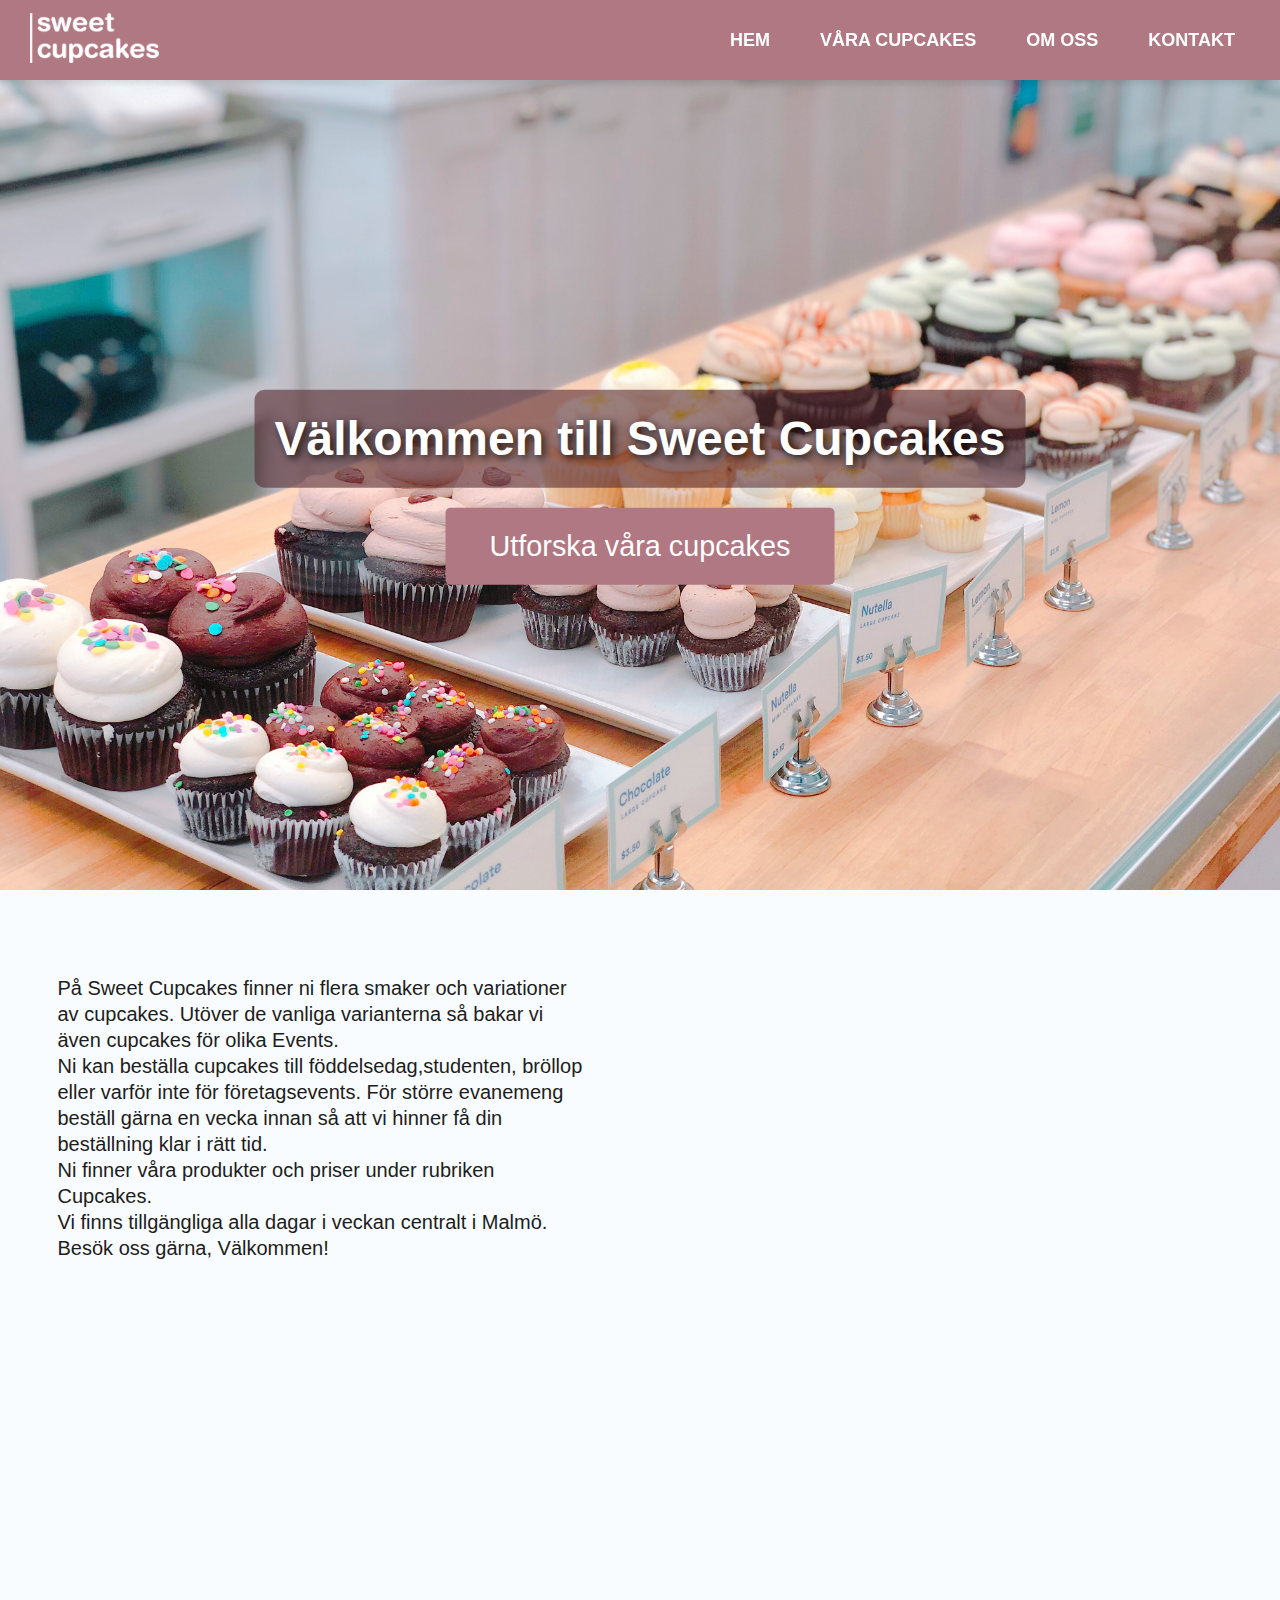
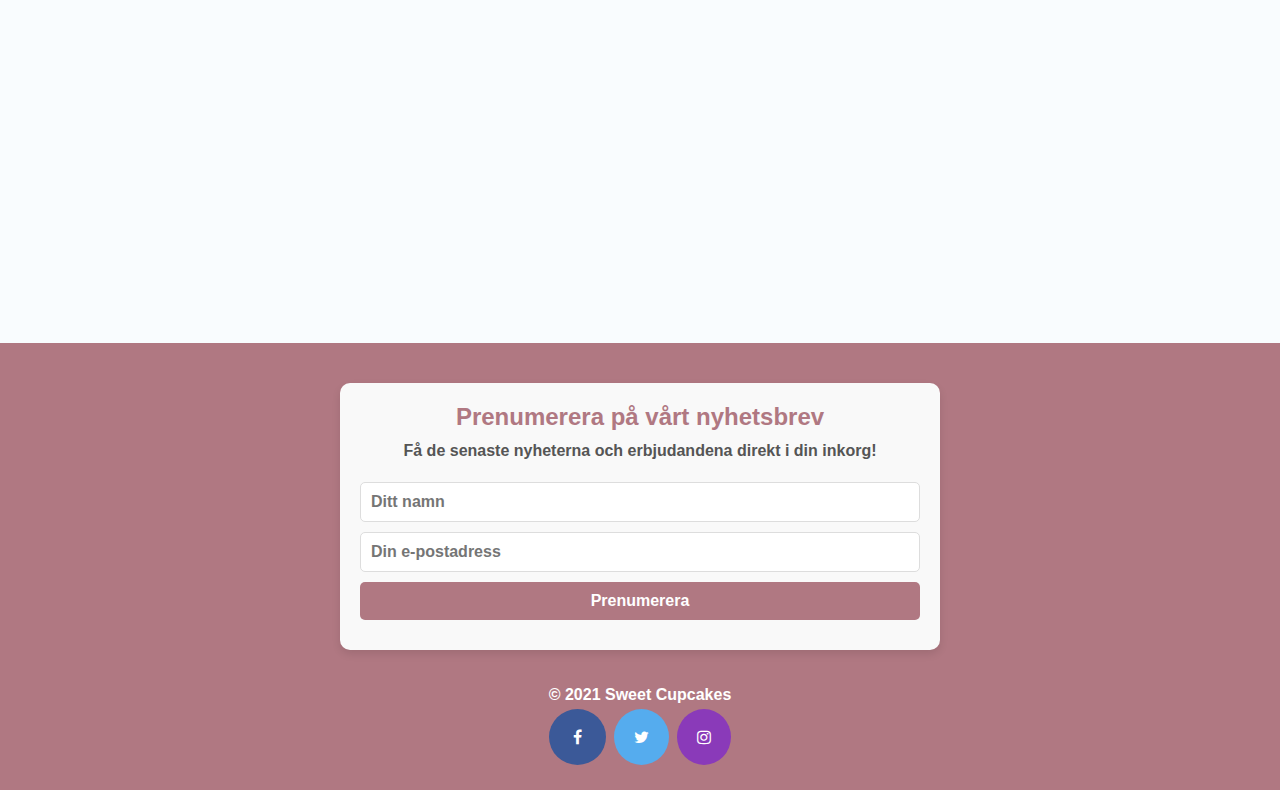
<file: index.html>
<!DOCTYPE html>
<html lang="sv">

<head>
  <meta charset="UTF-8">
  <!--sat viewport to control the view on devices-->
  <meta name="viewport" content="width=device-width, initial-scale=1">

  <link rel="stylesheet" href="stylesheet.css">
  <!--stylsheet for social media icons-->
  <link rel="stylesheet" href="https://cdnjs.cloudflare.com/ajax/libs/font-awesome/5.15.4/css/all.min.css">
  <link rel="stylesheet" href="https://cdnjs.cloudflare.com/ajax/libs/font-awesome/4.7.0/css/font-awesome.min.css">
  <script src="script.js" defer></script>
  <title>Sweet Cupcakes</title>

</head>

<body>

  <!-- Top Navigation Menu -->
  <nav>
    <!-- Checkbox for toggling menu -->
    <input type="checkbox" id="check">
    <!-- Menu icon -->
    <label for="check" class="checkbtn">
      <i class="fas fa-bars"></i>
    </label>
    <!-- Site logo -->
    <label class="logo"><a href="index.html"><img src="images/sweet-cupcakes-high-resolution-logo1.png"></a></label>
    <!-- Navigation links -->
    <ul>
      <li><a class="active" href="index.html">HEM</a></li>
      <li><a href="products.html">VÅRA CUPCAKES</a></li>
      <li><a href="about.html">OM OSS</a></li>
      <li><a href="contact.html">KONTAKT</a></li>
    </ul>
  </nav>

  <div class="hero">
    <img src="./images/hanh-nguyen-j6DH45Bflho-unsplash.jpg" alt="colorful cupcakes" class="hero-image">
    <div class="hero-content">
      <h1 class="hidden">Välkommen till Sweet Cupcakes</h1>
      <!--<p class="hidden">Upptäck våra läckra och unika cupcakes, perfekta för alla tillfällen. Beställ idag och gör din
        dag lite sötare!</p>-->
      <a href="products.html" class="hero-button">Utforska våra cupcakes</a>
    </div>
  </div>

  <!--this section is for containing my text and three images in grids-->
  <div class="grid-container">
    <div class="content1">
      <p>På Sweet Cupcakes finner ni flera smaker och variationer av cupcakes. Utöver de vanliga varianterna så
        bakar vi även cupcakes för olika Events.<br />
        Ni kan beställa cupcakes till föddelsedag,studenten, bröllop eller varför inte för företagsevents. För
        större evanemeng beställ gärna en vecka innan så att vi hinner få din beställning klar i rätt tid.<br />
        Ni finner våra produkter och priser under rubriken Cupcakes.
      </p>
      <p>Vi finns tillgängliga alla dagar i veckan centralt i Malmö. Besök oss gärna, Välkommen! </p>
    </div>

    <div class="img3 hidden">
      <img src="./images/pexels-shvets-production-7525117.jpg" alt="cupcakes" style="width:100%;">

    </div>
    <div class="image-text-container hidden">
      <div class="img3">
        <img src="./images/meghan-rodgers-QpeoWEazLlM-unsplash.jpg" alt="cupcakes" style="width:100%;">
      </div>

    </div>
    <div class="content1 hidden">
      <p>Våra cupcakes är inte bara bakverk – de är små konstverk som är skapade med passion och omsorg. Vi använder
        endast de finaste ingredienserna för att säkerställa att varje tugga är en njutning. Oavsett om du planerar ett
        bröllop, en födelsedagsfest, ett företagsevent eller bara vill unna dig något gott, har vi något för dig.</p>
      <p>Vi erbjuder ett brett utbud av smaker och dekorationer som kan anpassas efter dina önskemål. Våra cupcakes är
        perfekta för att göra varje tillfälle speciellt. Besök oss i vår butik i centrala Malmö eller beställ online för
        att få dina cupcakes levererade direkt till dörren. Vi ser fram emot att göra din dag lite sötare!</p>
    </div>
  </div>

  <!--section for my footer with subscription form and social media icons-->
  <div class="footer">
    <form action="https://studenter.miun.se/~fabe2100/dt057g/projekt/subscribe" class="subscription-form">
      <h2>Prenumerera på vårt nyhetsbrev</h2>
      <p>Få de senaste nyheterna och erbjudandena direkt i din inkorg!</p>
      <input type="text" name="name" class="form-input" placeholder="Ditt namn" required />
      <input type="email" name="email" class="form-input" placeholder="Din e-postadress" required />
      <button type="submit" class="form-button">Prenumerera</button>
    </form>
    <br />
    <br />

    © 2021 Sweet Cupcakes
    <br />
    <a href="#" class="fa fa-facebook"></a>

    <a href="#" class="fa fa-twitter"></a>
    <a href="#" class="fa fa-instagram"></a>
  </div>
  </div>

 
</body>

</html>
</file>
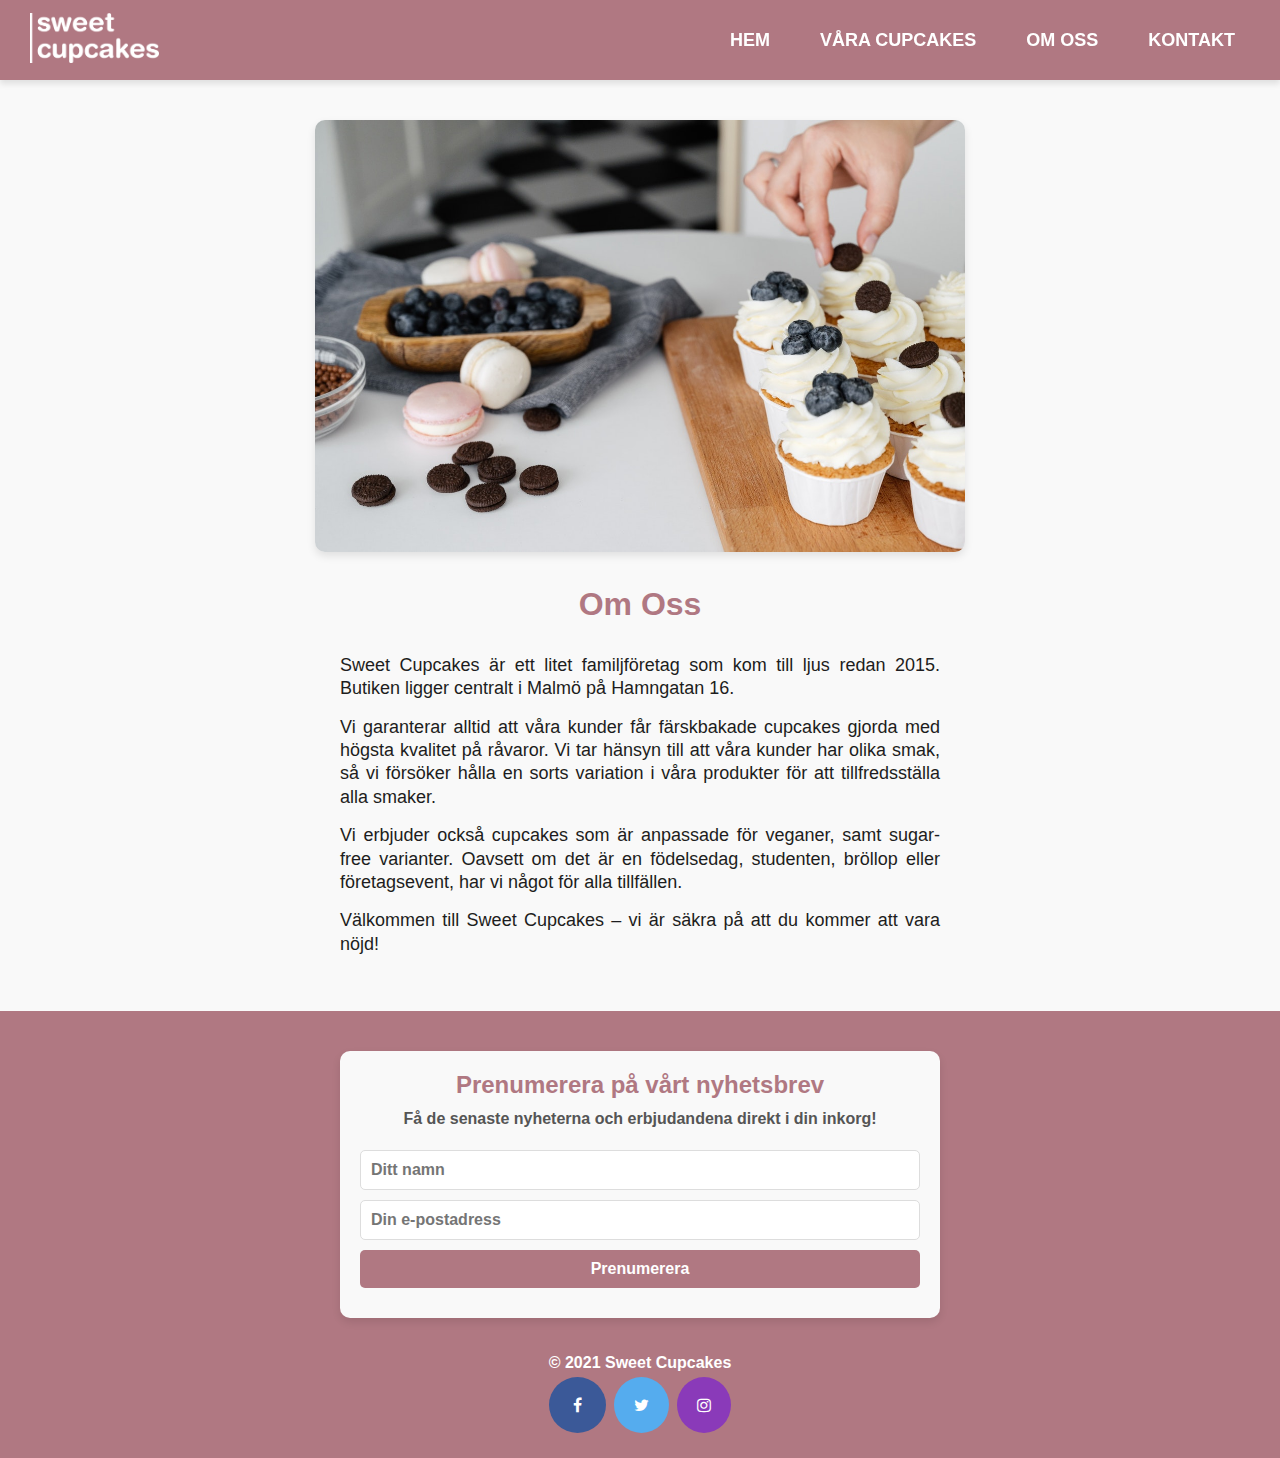
<file: about.html>
<!DOCTYPE html>
<html lang="sv">

<!-- Mirrored from studenter.miun.se/~fabe2100/dt057g/projekt/about.html by HTTrack Website Copier/3.x [XR&CO'2014], Thu, 10 Apr 2025 05:20:36 GMT -->

<head>
  <meta charset="UTF-8">
  <!--sat viewport to control the view on devices-->
  <meta name="viewport" content="width=device-width, initial-scale=1">
  <link rel="stylesheet" href="stylesheet.css">
  <script src="script.js" defer></script>

  <link rel="stylesheet" href="https://cdnjs.cloudflare.com/ajax/libs/font-awesome/5.15.4/css/all.min.css">
<link rel="stylesheet" href="https://cdnjs.cloudflare.com/ajax/libs/font-awesome/4.7.0/css/font-awesome.min.css">
  <title>Sweet Cupcakes</title>

</head>

<body>

  <!-- Top Navigation Menu -->
  <nav>
    <!-- Checkbox for toggling menu -->
    <input type="checkbox" id="check">
    <!-- Menu icon -->
    <label for="check" class="checkbtn">
      <i class="fas fa-bars"></i>
    </label>
    <!-- Site logo -->
    <label class="logo"><a href="index.html"><img src="images/sweet-cupcakes-high-resolution-logo1.png"></a></label>
    <!-- Navigation links -->
    <ul>
      <li><a class="active" href="index.html">HEM</a></li>
      <li><a href="products.html">VÅRA CUPCAKES</a></li>
      <li><a href="about.html">OM OSS</a></li>
      <li><a href="contact.html">KONTAKT</a></li>
    </ul>
  </nav>

  <div class="wrapper">
    <div class="header">

      <!--menu for desktop and tablet-->

      <div class="menu">

        <ul>
          <li><a class="active" href="index.html">Hem</a></li>
          <li><a href="products.html">Cupcakes</a></li>
          <li><a href="about.html">Om oss</a></li>
          <li><a href="contact.html">Kontakt</a></li>
          <form id="search" role="search">
            <input type="search" id="query" name="q" placeholder="Sök..." aria-label="Söka genom innehållet">
            <button>Sök</button>
          </form>
        </ul>

      </div>
    </div>
    <!--section for my article where i talk about the bakeries story-->
    <div class="about-section">
      <div class="about-content">
        <div class="about-image">
          <img src="images/pexels-shvets-production-7525117.jpg" alt="Cupcake" />
        </div>
        <div class="about-text">
          <h1>Om Oss</h1>
          <p>
            Sweet Cupcakes är ett litet familjföretag som kom till ljus redan 2015. Butiken ligger centralt i Malmö på
            Hamngatan 16.
          </p>
          <p>
            Vi garanterar alltid att våra kunder får färskbakade cupcakes gjorda med högsta kvalitet på råvaror. Vi tar
            hänsyn till att våra kunder har olika smak, så vi försöker hålla en sorts variation i våra produkter för att
            tillfredsställa alla smaker.
          </p>
          <p>
            Vi erbjuder också cupcakes som är anpassade för veganer, samt sugar-free varianter. Oavsett om det är en
            födelsedag, studenten, bröllop eller företagsevent, har vi något för alla tillfällen.
          </p>
          <p>
            Välkommen till Sweet Cupcakes – vi är säkra på att du kommer att vara nöjd!
          </p>
        </div>
      </div>
    </div>
    <!--section for my footer with subscription form and social media icons-->

    <div class="footer">
      <form action="https://studenter.miun.se/~fabe2100/dt057g/projekt/subscribe" class="subscription-form">
        <h2>Prenumerera på vårt nyhetsbrev</h2>
        <p>Få de senaste nyheterna och erbjudandena direkt i din inkorg!</p>
        <input type="text" name="name" class="form-input" placeholder="Ditt namn" required />
        <input type="email" name="email" class="form-input" placeholder="Din e-postadress" required />
        <button type="submit" class="form-button">Prenumerera</button>
      </form>
      <br />
      <br />
  
      © 2021 Sweet Cupcakes
      <br />
      <a href="#" class="fa fa-facebook"></a>
      <a href="#" class="fa fa-twitter"></a>
      <a href="#" class="fa fa-instagram"></a>
    </div>
  </div>

</body>

<!-- Mirrored from studenter.miun.se/~fabe2100/dt057g/projekt/about.html by HTTrack Website Copier/3.x [XR&CO'2014], Thu, 10 Apr 2025 05:20:37 GMT -->

</html>
</file>
<file: stylesheet.css>
/**/
body {
    font-family: 'Lato', sans-serif;
    background-color: #FCE4EC;
    color: #5D4037;
}

h1,
h2,
h3 {
    font-family: 'Quicksand', sans-serif;
}

button {
    background-color: #FFF9C4;
    color: #5D4037;
    border-radius: 8px;
    transition: background 0.3s;
}

button:hover {
    background-color: #C8E6C9;
}

body {
    margin: 0;
    background-color: #f9fcfe;
    font-family: Arial, Helvetica, sans-serif;
    overflow-x: hidden;
    display: flex;
    flex-direction: column;
    min-height: 100vh;
    /* Gör att body fyller hela höjden på skärmen */
}

.contact-section h2 {
    color: #b07882;
    padding-top: 20px;
    padding-bottom: 20px;
}

p {
    color: rgb(29, 29, 32);
    line-height: 1.3em;
}

* {
    margin: 0;
    padding: 0;
    box-sizing: border-box;
    /* Säkerställer att padding och border inkluderas i elementets bredd */
}

.article h1 {
    text-align: center;
    color: rgb(69, 85, 102);

}
.grid-container {
    display: grid;
    grid-template-columns: repeat(2, 1fr);
    grid-template-rows: min-content max-content repeat(2, 1fr);
    grid-column-gap: 50px;
    grid-row-gap: 50px;
    padding: 30px;
    display: flex;
    flex-direction: column;

}
.wrapper {
    flex: 1;
    /* Gör att innehållet tar upp all tillgänglig plats ovanför footern */
    padding-bottom: 0px;
    /* Ta bort onödig padding */
}

.img3 {
    padding-top: 10px;
    margin: auto;
    height: auto;
    display: flex;
    justify-content: center;
}

.img3 img {
    width: 50%;
    /* Justera bildens bredd */
    border-radius: 10px;
    /* Rundade hörn för bilden */
}

/* Standardstil för menyn */
nav {
    position: sticky;
    top: 0;
    z-index: 1000;
    background: rgba(231, 176, 186, 1);
background-color: #b07882;
    /* Opaque bakgrund */
    display: flex;
    align-items: center;
    justify-content: space-between;
    flex-wrap: wrap;
    height: 80px;
    width: 100%;
    padding: 0 20px;
    box-shadow: 0 4px 6px rgba(0, 0, 0, 0.1);
    transition: background-color 0.3s ease;
    /* Smidig övergång för bakgrundsfärgen */
}

/* Genomskinlig stil för menyn */
nav.transparent {
    background: rgba(231, 176, 186, 0.7);
    /* Genomskinlig bakgrund */
}

label.logo {
    padding-left: 10px;
    order: 1 0;
    /* Se till att logotypen alltid är först */
    margin-right: auto;
    /* Tvinga logotypen att stanna till vänster */
    display: flex;
    /* Gör logotypen flexibel */
    align-items: center;
    /* Centrera bilden vertikalt */

}

label.logo img {
    height: 50px;
    /* Standardhöjd för logotypen */
    width: auto;
    /* Bevara bildens proportioner */
}

.checkbtn {
    order: 2;
    /* Placera hamburgermenyn efter logotypen */
    font-size: 22px;
    color: white;
    float: right;
    line-height: 80px;
    margin-right: 0px;
    cursor: pointer;
    display: none;
}

/* Dölj menyn som standard på mobila enheter */
nav ul {
    display: none;
    flex-direction: column;
    background-color: #b07882;
    /* Bakgrundsfärg för menyn */
    position: absolute;
    top: 60px;
    /* Placera menyn under navigationsfältet */
    right: 0;
    width: 100%;
    z-index: 1000;
    padding: 10px 0;
}

nav ul li {
    text-align: center;
    padding: 10px 0;
}

nav ul li a {
    color: white;
    text-decoration: none;
    font-size: 18px;
}

nav ul li a:hover {
    color: #333;
}

#check {
    display: none;
}

section {
    background: url("bg.jpg") no-repeat;
    background-size: cover;
    height: calc(100vh - 80px);
}

/*header for mobile to be 100%*/
.header {

    width: 100%;
    text-align: center;
    /*map for mobile will have a width of 100%*/
}

iframe {
    width: 100%;
    /*those are images which i have in my grids for products.html*/
}

/*this will hide the menu of desktop and tablet*/
.menu {
    display: none;
}

/*this content1 is on my homepage , i sat the font size for mobile to be 16px*/
.content1 {
    max-width: 550px;
    margin: auto;
    height: auto;
    color: rgb(69, 85, 102);
    line-height: 30px;
    padding: 10px;
    padding-top: 15px;
    font-size: 16px;
    text-align: center;

}

.footer {
    background-color: #b07882;
    color: white;
    text-align: center;
    padding: 20px;
    margin-top: auto;
    /* Tvingar footern att ligga längst ner */
}

.footer .subscription-form {
    max-width: 400px;
    margin: 0 auto;
    
}

.footer .subscription-form input,
.footer .subscription-form button {
    width: 100%;
    margin-bottom: 10px;
}

.footer .social-icons {
    margin-top: 10px;
}

.footer .social-icons .fa {
    display: inline-block;
    width: 40px;
    height: 40px;
    line-height: 40px;
    margin: 5px;
    font-size: 20px;
    text-align: center;
    color: white;
    border-radius: 50%;
    background-color: #555;
    transition: background-color 0.3s ease, transform 0.3s ease;
}

.footer .social-icons .fa:hover {
    background-color: #333;
    transform: scale(1.1);
}

/*styling the social media icons */
.fa {
    padding: 20px;
    font-size: 18px;
    text-align: center;
    text-decoration: none;
    margin: 5px 2px;
    color: white;
    border-radius: 100%;
}

.fa:hover {
    opacity: 0.7;
}


.fa-facebook {
    background: #3B5998;
    padding-right: 24px;
    padding-left: 24px;

}

.fa-twitter {
    background: #55ACEE;
}

.fa-instagram {
    background: #8a3ab9;
}

/*this article element is on my page of about.html  */
.article {
    max-width: 800px;
    /* Begränsa textens bredd för bättre läsbarhet */
    margin: 20px auto;
    /* Centrera texten och lägg till marginaler */
    padding: 20px;
    /* Lägg till padding runt texten */
    line-height: 1.8;
    /* Förbättra läsbarheten med större linjehöjd */
    font-size: 18px;
    /* Anpassa textstorleken */
    color: rgb(69, 85, 102);
    /* Textfärg */
    background-color: #f9f9f9;
    /* Lägg till en ljus bakgrundsfärg */
    border-radius: 10px;
    /* Rundade hörn för en snyggare design */
    box-shadow: 0 4px 8px rgba(0, 0, 0, 0.1);
    /* Lägg till en subtil skugga */
    text-align: justify;
    /* Justera texten för en snyggare layout */
}

/* Styling för rubriker i about.html */
.article h1,
.article h2,
.article h3 {
    text-align: center;
    /* Centrera rubriker */
    color: #b07882;
    /* Rubrikfärg */
    margin-bottom: 20px;
    /* Lägg till mellanrum under rubriker */
}

.article-img {
    width: 100%;
    height: auto;
    /* Bevara bildens proportioner */
    object-fit: cover;
    /* Anpassa bilden utan att förvränga den */
    border-radius: 10px;
    /* Lägg till rundade hörn för en snyggare design */
    padding-bottom: 15px;
}

.image-text-container {
    display: flex;
    align-items: center;
    gap: 20px;
    /* Mellanrum mellan bild och text */
    margin: 20px 0;
    /* Marginal för att separera från andra sektioner */
}

.text3 {
    flex: 1;
    /* Gör texten flexibel för att fylla utrymmet */
    font-size: 16px;
    line-height: 1.5;
    color: #333;
    /* Textfärg */
}

.subscription-form {
    background-color: #f9f9f9;
    padding: 20px;
    border-radius: 10px;
    box-shadow: 0 4px 8px rgba(0, 0, 0, 0.1);
    max-width: 300px;
    margin: 20px auto;
    text-align: center;
}

.subscription-form h2 {
    font-size: 24px;
    color: #b07882;
    margin-bottom: 10px;
}

.subscription-form p {
    font-size: 16px;
    color: #555;
    margin-bottom: 20px;
}

.subscription-form .form-input {
    width: 90%;
    padding: 10px;
    margin-bottom: 15px;
    border: 1px solid #ddd;
    border-radius: 5px;
    font-size: 16px;
}

.subscription-form .form-input:focus {
    border-color: #e9b2bc;
    outline: none;
    box-shadow: 0 0 5px rgba(233, 178, 188, 0.5);
}

.subscription-form .form-button {
    background-color: #b07882;
    color: white;
    border: none;
    padding: 10px 20px;
    border-radius: 5px;
    font-size: 16px;
    cursor: pointer;
    transition: background-color 0.3s ease;
}

.subscription-form .form-button:hover {
    background-color: #d19aa5;
}

/* Grid layout för produkterna */
.grid {
    display: grid;
    grid-template-columns: repeat(auto-fit, minmax(250px, 1fr));
    gap: 20px;
    padding: 20px;
    margin-bottom: 0;
}

/* Styling för varje kort */
.card {
    background-color: #fff;
    border: 1px solid #ddd;
    border-radius: 10px;
    box-shadow: 0 4px 8px rgba(0, 0, 0, 0.1);
    overflow: hidden;
    transition: transform 0.3s ease, box-shadow 0.3s ease;
}

.card:hover {
    transform: translateY(-5px);
    box-shadow: 0 8px 16px rgba(0, 0, 0, 0.2);
}

/* Bilden i kortet */
.card img {
    width: 100%;
    height: auto;
    border-bottom: 1px solid #ddd;
}

/* Innehållet i kortet */
.card-content {
    padding: 15px;
    text-align: center;
}

.card-content h3 {
    font-size: 18px;
    color: #b07882;
    margin-bottom: 10px;
}

.card-content p {
    font-size: 16px;
    color: #555;
}

/* Hero-sektion */
.hero {
    position: relative;
    text-align: center;
    color: white;
}
.hero-products{
    position: relative;
    text-align: center;
    color: white; 
}
.hero-image {
    width: 100%;
    height: 90vh;
    object-fit: cover;
    border-radius: 0;
}

.hero-overlay {
    position: absolute;
    top: 0;
    left: 0;
    width: 100%;
    height: 90vh;
    background-color: rgba(231, 176, 186, 0.5); /* Soft pink transparent overlay */
    z-index: 1;
    border-radius: 0;
}

.hero-content {
    position: absolute;
    top: 50%;
    left: 50%;
    transform: translate(-50%, -50%);
    text-align: center;
    padding: 20px;
    z-index: 2;
}

/* Hero-sektion */
.hero-content h1 {
    font-size: 4rem; /* Öka rubrikstorleken */
    margin-bottom: 20px;
    font-weight: 900;
    text-shadow: 3px 3px 8px rgba(0, 0, 0, 0.85); /* Starkare skugga för bättre kontrast */
    line-height: 1.2; /* Förbättra läsbarheten */
    background-color: rgba(87, 42, 49, 0.6); /* Lätt bakgrundsfärg bakom texten */
    display: inline-block;
    padding: 20px 20px;
    border-radius: 10px;
  }
  
  .hero-content p {
    font-size: 1.5rem; /* Öka textstorleken */
    color: white;
    margin-bottom: 20px;
    text-shadow: 2px 2px 6px rgba(0, 0, 0, 0.75); /* Starkare skugga för bättre kontrast */
    line-height: 1.5; /* Förbättra läsbarheten */
    background-color: rgba(0, 0, 0, 0.25); /* Lätt bakgrundsfärg bakom texten */
    display: inline-block;
    padding: 8px 16px;
    border-radius: 8px;
  }

/* Animation för Call to Action-knappen */
.hero-button {
    display: inline-block;
    padding: 22px 44px;
    font-size: 1.8rem;
    color: white;
    background-color: #b07882;
    border: none;
    border-radius: 5px;
    text-decoration: none;
    transition: background-color 0.3s ease, transform 0.3s ease;
    animation: pulse 2s infinite;
    /* Lägg till en pulserande animation */
    white-space: nowrap;
} 


.hero-button:hover {
    background-color: #d19aa5;
    /* Ändra bakgrundsfärg vid hovring */
    transform: scale(1.1);
    /* Gör knappen större vid hovring */
}

/* Definiera pulserande animation */
@keyframes pulse {
    0% {
        transform: scale(1);
        /* Ursprunglig storlek */
        box-shadow: 0 0 10px rgba(231, 176, 186, 0.5);
        /* Lätt skugga */
    }

    50% {
        transform: scale(1.05);
        /* Liten förstoring */
        box-shadow: 0 0 20px rgba(231, 176, 186, 0.7);
        /* Starkare skugga */
    }

    100% {
        transform: scale(1);
        /* Tillbaka till ursprunglig storlek */
        box-shadow: 0 0 10px rgba(231, 176, 186, 0.5);
        /* Lätt skugga */
    }
}

/* Kontaktsektion */
.contact-section {
    padding-top: 30px;
    text-align: start;
    color: rgb(69, 85, 102);
    display: flex;
    flex-direction: column;
    align-items: center;
    gap: 0px;
    /* Mellanrum mellan elementen */
    margin-bottom: 60px;
    padding: 20px;
    
}

.contact-banner {
    width: 100%;
    height: auto;
    border-radius: 10px;
    margin-bottom: 20px;
}

.contact-info {
    display: flex;
    flex-wrap: wrap;
    gap: 0px;
    justify-content: center;
    align-items: center;
    width: 100%;
    max-width: 1200px;
    /* Begränsa bredden på innehållet */
}

.map-container {
    flex: 1;
    /* Gör att kartan tar upp lika mycket utrymme som texten */
    display: flex;
    justify-content: center;
}

.map-container iframe {
    width: 100%;
    max-width: 600px;
    height: 400px;
    border: 0;
    border-radius: 10px;
}

.contact-details {
    flex: 1;
    /* Gör att texten tar upp lika mycket utrymme som kartan */
    max-width: 200px;
}

.contact-details h3 {
    margin-top: 10px;
    font-size: 23px;
    color: #b07882;
}

.contact-section h2 {
    font-size: 32px;
    color: #b07882;
    /* Rubrikfärg */
    margin-bottom: 20px;
    text-align: center;
    padding-top: 50px;
}

.contact-details p {
    font-size: 16px;
    line-height: 1.5;
}

/* Footer */
.footer {
    background-color: #b07882;
    color: white;
    text-align: center;
    padding: 20px;
    margin-top: auto;
    /* Tvingar footern att ligga längst ner */
    font-weight: bold;
    padding-top: 40px;

}

.footer .subscription-form {
    max-width: 600px;
    margin: 0 auto;
}

.footer .subscription-form input,
.footer .subscription-form button {
    width: 100%;
    margin-bottom: 10px;
    font-weight: bold;
}

.footer .social-icons {
    margin-top: 10px;
}

.footer .social-icons .fa {
    display: inline-block;
    width: 40px;
    height: 40px;
    line-height: 40px;
    margin: 5px;
    font-size: 20px;
    text-align: center;
    color: white;
    border-radius: 50%;
    background-color: #555;
    transition: background-color 0.3s ease, transform 0.3s ease;
}

.footer .social-icons .fa:hover {
    background-color: #333;
    transform: scale(1.1);
}

.hidden {
    opacity: 0;
    transform: translateY(20px);
    /* Flytta elementet lite nedåt */
    transition: opacity 0.6s ease, transform 0.6s ease;
    /* Smidig övergång */
}

/* Stil för synliga element */
.visible {
    opacity: 1;
    transform: translateY(0);
    /* Flytta tillbaka elementet till sin ursprungliga position */
}

/* Styling för Om Oss-sektionen */
.about-section {
    background-color: #f9f9f9;
    /* Ljus bakgrundsfärg */
    padding: 40px 20px;
    /* Utrymme runt sektionen */
}

.about-content {
    display: flex;
    flex-wrap: wrap;
    /* Gör layouten responsiv */
    align-items: center;
    justify-content: center;
    gap: 20px;
    /* Mellanrum mellan bild och text */
    max-width: 1200px;
    margin: 0 auto;
    /* Centrera innehållet */
}

.about-image img {
    width: 100%;
    max-width: 650px;
    /* Begränsa bildens bredd */
    border-radius: 10px;
    /* Rundade hörn */
    box-shadow: 0 4px 8px rgba(0, 0, 0, 0.1);
    /* Subtil skugga */
}

.about-text {
    max-width: 600px;
    /* Begränsa textens bredd */
    line-height: 1.8;
    /* Förbättra läsbarheten */
    font-size: 18px;
    color: rgb(69, 85, 102);
    /* Textfärg */
}

.about-text h1 {
    font-size: 32px;
    color: #b07882;
    /* Rubrikfärg */
    margin-bottom: 20px;
    text-align: center;
}

.about-text p {
    margin-bottom: 15px;
    /* Mellanrum mellan stycken */
    text-align: justify;
    /* Justera texten för en snygg layout */
}


/* ==========================
     Media Queries
  ========================== */

/* Mobile (max-width: 480px) */
@media (max-width: 480px) {
    .hero-content h1 {
        font-size: 1.5rem;
    }

    .hero-content {
        display: block;
        /* Dölj text och knapp på mobilskärmar */
        max-width: 100%;
        width: 350px;
        height: auto;
    }

    .hero-content p {
        font-size: 0.9rem;
    }

    .hero-overlay {
        position: absolute;
        top: 0;
        left: 0;
        width: 100%;
        height: 90vh;
        background-color: rgba(231, 176, 186, 0.5); /* Soft pink transparent overlay */
        z-index: 1;
        border-radius: 0;
    }

    .hero-content {
        position: absolute;
        top: 50%;
        left: 50%;
        transform: translate(-50%, -50%);
        text-align: center;
        padding: 20px;
        z-index: 2;
    }
    
    /* Hero-sektion */
    .hero-content h1 {
        font-size: 4rem; /* Öka rubrikstorleken */
        margin-bottom: 20px;
        font-weight: 900;
        text-shadow: 3px 3px 8px rgba(0, 0, 0, 0.85); /* Starkare skugga för bättre kontrast */
        line-height: 1.2; /* Förbättra läsbarheten */
        background-color: rgba(87, 42, 49, 0.6); /* Lätt bakgrundsfärg bakom texten */
        display: inline-block;
        padding: 20px 20px;
        border-radius: 10px;
      }
    
    /* Animation för Call to Action-knappen */
    .hero-button {
        display: inline-block;
        padding: 22px 44px;
        font-size: 1.8rem;
        color: white;
        background-color: #b07882;
        border: none;
        border-radius: 5px;
        text-decoration: none;
        transition: background-color 0.3s ease, transform 0.3s ease;
        animation: pulse 2s infinite;
        /* Lägg till en pulserande animation */
    } 
    
    nav {
        flex-wrap: wrap;
        /* Tillåt innehållet att brytas till nästa rad */
        height: 97px;
        /* Anpassa höjden */

    }

    label.logo img {
        height: 35px;
        /* Gör logotypen mindre på mindre skärmar */
    }
    nav label.logo img {
        height: 40px !important; /* Minska höjden på logotypen */
        width: auto !important; /* Bevara proportionerna */
      }
    .checkbtn {
        display: block;
        /* Visa hamburgermenyn */
        font-size: 22px;
        color: white;
        cursor: pointer;
    }

    nav ul {
        display: none;
        /* Dölj menyn som standard */
        flex-direction: column;
        /* Gör menyn vertikal */
        width: 100%;
        /* Låt menyn ta hela bredden */
        background: #b07882;
        position: absolute;
        top: 80px;
        left: 0;
    }

    #check:checked~ul {
        display: flex;
        /* Visa menyn när checkboxen är markerad */
    }

    nav ul li {
        text-align: center;
        margin: 10px 0;
        /* Utrymme mellan menyalternativen */
    }

    nav ul li a {
        font-size: 18px;
        /* Gör texten större för bättre läsbarhet */

    }
    nav {
        flex-wrap: wrap;
        height: auto;

    }

    nav ul li a {
        font-size: 18px;
        color: white;
        font-weight: bold;
        text-decoration: none;
        padding: 10px 15px;
        transition: color 0.3s ease, background-color 0.3s ease;
    }

    nav ul li a:hover {
        color: white;
        background-color: #d19aa5;
        /* Lägg till en hovringseffekt */
        border-radius: 5px;
    }

    .checkbtn {
        display: block;
        /* Visa hamburgermenyn */
        font-size: 22px;
        color: white;
        cursor: pointer;
    }

    nav ul {
        display: none;
        /* Dölj menyn som standard */
        flex-direction: column;
        width: 100%;
        background: #b07882;
        position: absolute;
        top: 80px;
        left: 0;
        z-index: 1000;
    }

    #check:checked~ul {
        display: flex;
        /* Visa menyn när checkboxen är markerad */
    }

    nav ul li {
        text-align: center;
        margin: 10px 0;
    }

    nav ul li a {
        font-size: 18px;
        color: white;
        padding: 10px;
    }

    label.logo img {
        height: 60px;
        /* Gör logotypen större på större skärmar */
    }

    nav ul li a {
        font-size: 18px;
        /* Gör menyns text något större */
    }
    .article {
        padding: 15px;
        /* Minska padding på mindre skärmar */
        font-size: 16px;
        /* Minska textstorleken för bättre läsbarhet */
    }

    .article-img {
        width: 100%;
        /* Se till att bilden fyller hela bredden */
        height: auto;
        /* Bevara proportionerna */
    }

    .hero-content h1 {
        font-size: 1.5rem;
        /* Ytterligare minskning för små skärmar */
    }

    .hero-content p {
        font-size: 0.9rem;
    }

    .hero-button {
        font-size: 1rem;
        padding: 16px 22px;
    }

    /* Kontaktsektion */
    .contact-section {
        padding-top: 20px;
        text-align: center;
        color: rgb(69, 85, 102);
        display: flex;
        flex-direction: column;
        align-items: center;
        gap: 0px;
        /* Mellanrum mellan elementen */
        margin-bottom: 250px;
        padding: 20px;
        

    }
    .contact-info {
        display: flex;
        gap: 20px;
        justify-content: center;
        flex-direction: column;
        align-items: center;
        width: 100%;
        /* Begränsa bredden på innehållet */
    }
    .contact-section h2 {
        font-size: 24px; /* Minska rubrikstorleken */
        line-height: 1.2; /* Justera radavståndet för bättre läsbarhet */
        padding: 10px; /* Lägg till lite padding runt rubriken */
      }
    .map-container {
        flex: 1;
        /* Gör att kartan tar upp lika mycket utrymme som texten */
        display: flex;
        justify-content: center;
   
    }
    
    .map-container iframe {
        width: 100%;
        max-width: 600px;
        height: 400px;
        border: 0;
        border-radius: 10px;
    }

    .about-content {
        flex-direction: column;
        /* Stapla bild och text vertikalt */
    }

    .about-text h1 {
        font-size: 28px;
        /* Minska rubrikstorleken */
    }

    .about-text {
        font-size: 16px;
        /* Minska textstorleken */
    }
    
}

/* Tablet (481px to 768px) */
@media (min-width: 481px) and (max-width: 768px) {
   
    .hero-content h1 {
        font-size: 1.6rem;
        /* Minska rubrikstorleken på mindre skärmar */
    }
    .hero-content {
        position: absolute;
        top: 50%;
        left: 50%;
        transform: translate(-50%, -50%);
        text-align: center;
        z-index: 2;
    }
    .hero-content p {
        font-size: 1rem;
        /* Minska textstorleken på mindre skärmar */
    }

    .hero-button {
        font-size: 0.9rem;
        /* Anpassa knappstorleken */
        padding: 8px 16px;
    }
    .hero-content h1 {
        font-size: 1.5rem;
        /* Ytterligare minskning för små skärmar */
    }

    .hero-content p {
        font-size: 0.9rem;
    }

    .hero-button {
        font-size: 1rem;
        padding: 16px 22px;
    }

    .hero-overlay {
        position: absolute;
        top: 0;
        left: 0;
        width: 100%;
        height: 90vh;
        background-color: rgba(231, 176, 186, 0.5); /* Soft pink transparent overlay */
        z-index: 1;
        border-radius: 0;
    }
    .hero-content {
        position: absolute;
        top: 50%;
        left: 50%;
        transform: translate(-50%, -50%);
        text-align: center;
        padding: 20px;
        z-index: 2;
    }
    
    /* Hero-sektion */
    .hero-content h1 {
        font-size: 1.9rem; /* Öka rubrikstorleken */
        margin-bottom: 20px;
        font-weight: 900;
        text-shadow: 3px 3px 8px rgba(0, 0, 0, 0.85); /* Starkare skugga för bättre kontrast */
        line-height: 1.2; /* Förbättra läsbarheten */
        background-color: rgba(87, 42, 49, 0.6); /* Lätt bakgrundsfärg bakom texten */
        display: inline-block;
        padding: 20px 30px;
        border-radius: 10px;
        width: 450px;
      }
    
    /* Animation för Call to Action-knappen */
    .hero-button {
        display: inline-block;
        padding: 15px 15px;
        font-size: 1.5rem;
        color: white;
        background-color: #b07882;
        border: none;
        border-radius: 5px;
        text-decoration: none;
        transition: background-color 0.3s ease, transform 0.3s ease;
        animation: pulse 2s infinite;
        /* Lägg till en pulserande animation */
    } 

    .contact-info {
        flex-direction: column;
        align-items: center;
    }

    .map-container iframe {
        height: 250px;
    }

    .contact-details {
        text-align: center;
    }

    .map-container iframe {
        height: 250px;
    }
    nav label.logo img {
        height: 45px !important; /* Minska höjden på logotypen */
        width: auto !important; /* Bevara proportionerna */
      }
    .contact-details {
        text-align: center;
    }
    .contact-section {
        padding-top: 20px;
        text-align: center;
        color: rgb(69, 85, 102);
        display: flex;
        flex-direction: column;
        align-items: center;
        gap: 0px;
        /* Mellanrum mellan elementen */
        margin-bottom: 250px;
        padding: 20px;


    }
    .map-container iframe {
        width: 100%;
        max-width: 1600px;
        height: 350px;
        border: 0;
        border-radius: 10px;
    }
    nav {
        flex-wrap: wrap;
        height: auto;

    }

    nav ul li a {
        font-size: 18px;
        color: white;
        font-weight: bold;
        text-decoration: none;
        padding: 10px 15px;
        transition: color 0.3s ease, background-color 0.3s ease;
    }

    nav ul li a:hover {
        color: white;
        background-color: #d19aa5;
        /* Lägg till en hovringseffekt */
        border-radius: 5px;
    }

    .checkbtn {
        display: block;
        /* Visa hamburgermenyn */
        font-size: 22px;
        color: white;
        cursor: pointer;
    }

    nav ul {
        display: none;
        /* Dölj menyn som standard */
        flex-direction: column;
        width: 100%;
        background: #b07882;
        position: absolute;
        top: 80px;
        left: 0;
        z-index: 1000;
    }

    #check:checked~ul {
        display: flex;
        /* Visa menyn när checkboxen är markerad */
    }

    nav ul li {
        text-align: center;
        margin: 10px 0;
    }

    nav ul li a {
        font-size: 18px;
        color: white;
        padding: 10px;
    }

    label.logo img {
        height: 60px;
        /* Gör logotypen större på större skärmar */
    }

    nav ul li a {
        font-size: 18px;
        /* Gör menyns text något större */
    }

    /*font-size for tablet will be 18px*/
    .content1 {

        color: rgb(69, 85, 102);
        line-height: 30px;
        padding: 10px;
        padding-top: 15px;
        font-size: 18px;
        text-align: center;

    }

    /*i wanted this article image to go all the way in my tablet*/
    .article-img {
        width: 100%;
    }

    .article {
        padding: 16px;
        color: rgb(69, 85, 102);
        margin: 10px;
        font-size: 18px;

    }

    /*this styling is for my search box in tablet*/

    .footer {
        font-size: 18px;
    }

    /*the map in tablet will just have 75% instead of 100% which i had in mobile*/
    iframe {
        width: 75%;
    }

    #search {

        width: 300px;
        height: 44px;
        border-radius: 5px;
        float: right;
        padding: 10px;
        padding-top: 25px;
        align-items: center;
    }

}

/* Desktop (769px and above) */
@media (min-width: 769px) {
    .hero-content h1 {
        font-size: 3rem;
        white-space: nowrap;
    }

    .hero-content {
        display: block;
        /* Visa text och knapp på tablet och desktop */
    }
    

    nav {
        display: flex;
        align-items: center;
        justify-content: space-between;
        background: #b07882;
        height: 80px;
        padding: 0 20px;
    }

    nav ul {
        display: flex;
        /* Visa menyn som en rad */
        flex-direction: row;
        background-color: transparent;
        width: auto;
        position: static;
        /* Ta bort absolut positionering */
        padding: 0;
        margin: 0;
        margin-left: auto;
        /* Flytta navigationslänkarna till höger */

    }

    nav ul li {
        list-style: none;
        margin: 0 10px;
        /* Mellanrum mellan menyalternativen */
    }

    nav ul li a {
        font-size: 18px;
        color: white;
        font-weight: bold;
        text-decoration: none;
        padding: 10px 15px;
        transition: color 0.3s ease, background-color 0.3s ease;
    }

    nav ul li a:hover {
        color: white;
        background-color: #d19aa5;
        /* Lägg till en hovringseffekt */
        border-radius: 5px;
    }

    .checkbtn {
        display: none;
        /* Dölj hamburgermenyn på större skärmar */
    }

    .grid {
        margin-bottom: 0;
        /* Se till att det inte finns någon onödig marginal */
        padding-bottom: 0;
        /* Ta bort eventuell padding längst ner */
      
    }

    .footer {
        margin-top: 0;
        padding-top: 40px;
        /* Ta bort onödig marginal ovanför footern */
    }

    .map-container iframe {
        max-width: 800px;
        /* Öka bredden */
        height: 400px;
        /* Öka höjden */
    }

    /*I have this grids in my homepage which contains my text and images and it will be 2 rows and 2 columns*/
    .grid-container {
        display: grid;
        grid-template-columns: repeat(2, 1fr);
        grid-template-rows: min-content max-content repeat(2, 1fr);
        grid-column-gap: 50px;
        grid-row-gap: 50px;
        padding: 30px;

    }
   
    .subscription-form {
        background-color: #f9f9f9;
        padding: 20px;
        border-radius: 10px;
        box-shadow: 0 4px 8px rgba(0, 0, 0, 0.1);
        max-width: 600px;
        margin: 20px auto;
        text-align: center;
    }

    /*this grid is for my images in my page products.html and it will contain 16 grids for 16 images*/

    .grid {
        display: grid;
        grid-template-columns: repeat(4, 1fr);
        grid-gap: 50px;
        align-items: stretch;
        justify-items: center;
        padding: 30px;
    }

    .grid img {
        border: 1px solid #ccc;
        box-shadow: 2px 2px 6px 0px rgba(0, 0, 0, 0.3);
        max-width: 100%;

    }

    .article {
        display: flex;
        /* Aktivera flexbox */
        flex-direction: row;
        /* Placera bild och text sida vid sida */
        align-items: center;
        /* Centrera vertikalt */
        justify-content: center;
        /* Centrera horisontellt */
        gap: 20px;
        /* Mellanrum mellan bild och text */
        max-width: 1200px;
        /* Begränsa bredden */
        margin: 0 auto;
        /* Centrera hela sektionen */
        padding: 20px;
        color: rgb(69, 85, 102);
        font-size: 20px;
    }

    .article-img {
        flex: 1;
        /* Gör att bilden tar upp lika mycket utrymme som texten */
        max-width: 100%;
        /* Begränsa bildens bredd */
        height: auto;
        /* Bevara proportionerna */
        width: 100%;
    }

    .article p {
        flex: 2;
        /* Gör att texten tar upp mer utrymme än bilden */
        font-size: 18px;
        /* Öka textstorleken för bättre läsbarhet */
        line-height: 1.6;
        /* Förbättra läsbarheten */
    }

    /*font-size for desktop will have 20px*/
    .content1 {

        color: rgb(69, 85, 102);
        line-height: 30px;
        padding: 10px;
        padding-top: 0px;
        font-size: 20px;
        text-align: start;

    }

    .img1 {
        padding-top: 0px;
    }

    /*the map in desktop will take just 50% of the page*/
    iframe {
        width: 100%;
    }

    .img3 {
        padding-top: 10px;
        margin: auto;
        height: auto;
        display: flex;
        justify-content: center;
    }
    .hero-image {
        width: 100%; /* Behåll full bredd */
        height: 90vh; /* Sätt höjden till 60% av viewport-höjden */
        object-fit: cover; /* Beskär bilden proportionellt för att fylla utrymmet */
        border-radius: 0; /* Ta bort rundade hörn om det finns */
    }
}
</file>
